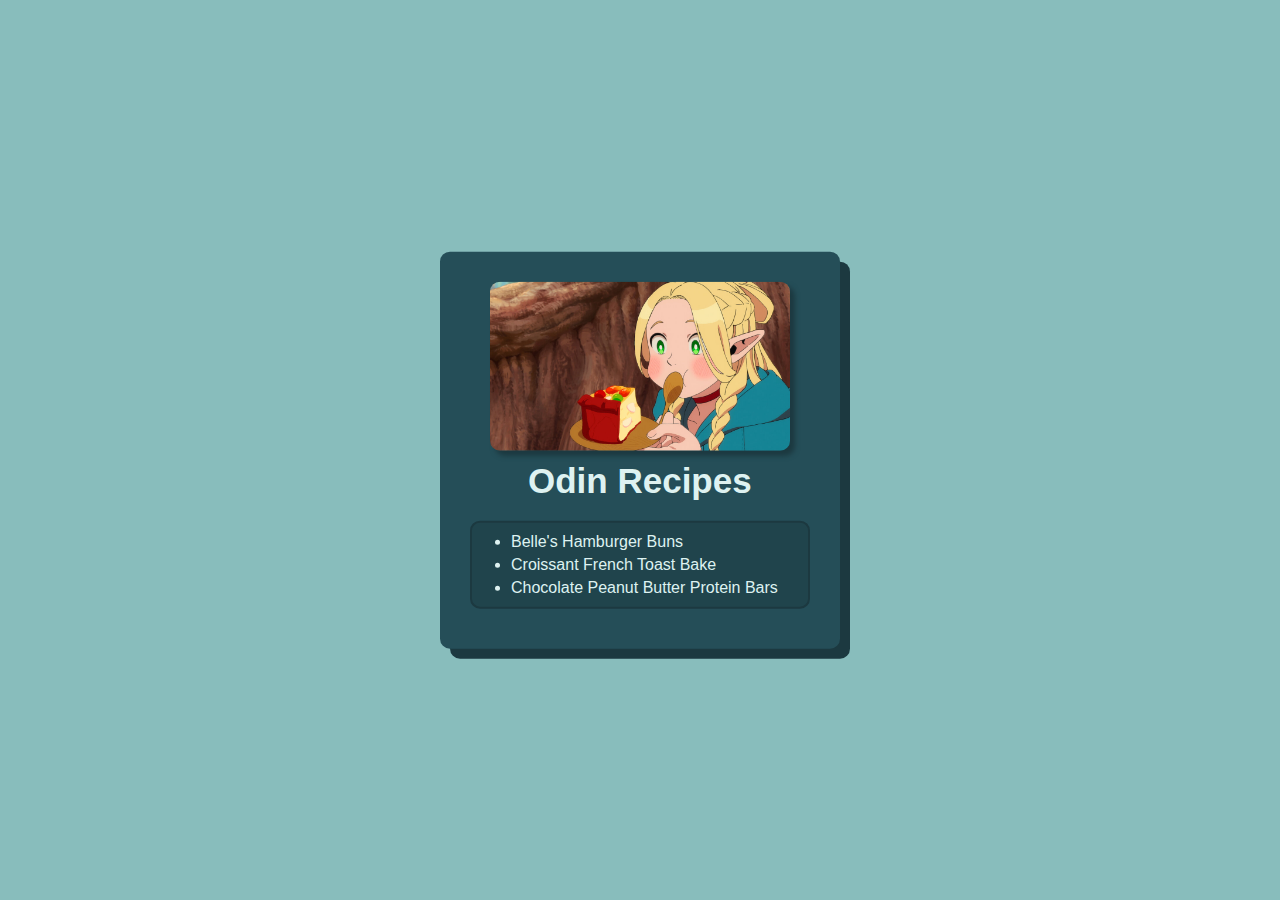
<file: index.html>
<!DOCTYPE html>
<html lang="en">
  <head>
    <meta charset="utf-8">
    <meta name="viewport" content="width=device-width, initial-scale=1.0">
    <title>Odin Recipes</title>
    <link rel="stylesheet" href="./styles.css">
  </head>
  
  <body>
    <div class="home container">
      <img src="./images/delicious-in-dungeon.jpg" alt="Elf girl eating delicious pie dessert" width="300px" height="auto">
      <h1>Odin Recipes</h1>
      <ul class="recipe-nav">
        <li><a href="./recipes/belles-hamburger-buns.html">Belle's Hamburger Buns</a></li>
        <li><a href="./recipes/croissant-french-toast-bake.html">Croissant French Toast Bake</a></li>
        <li><a href="./recipes/chocolate-peanut-butter-protein-bars.html">Chocolate Peanut Butter Protein Bars</a></li>
      </ul>
    </div>
  </body>
</html>
</file>
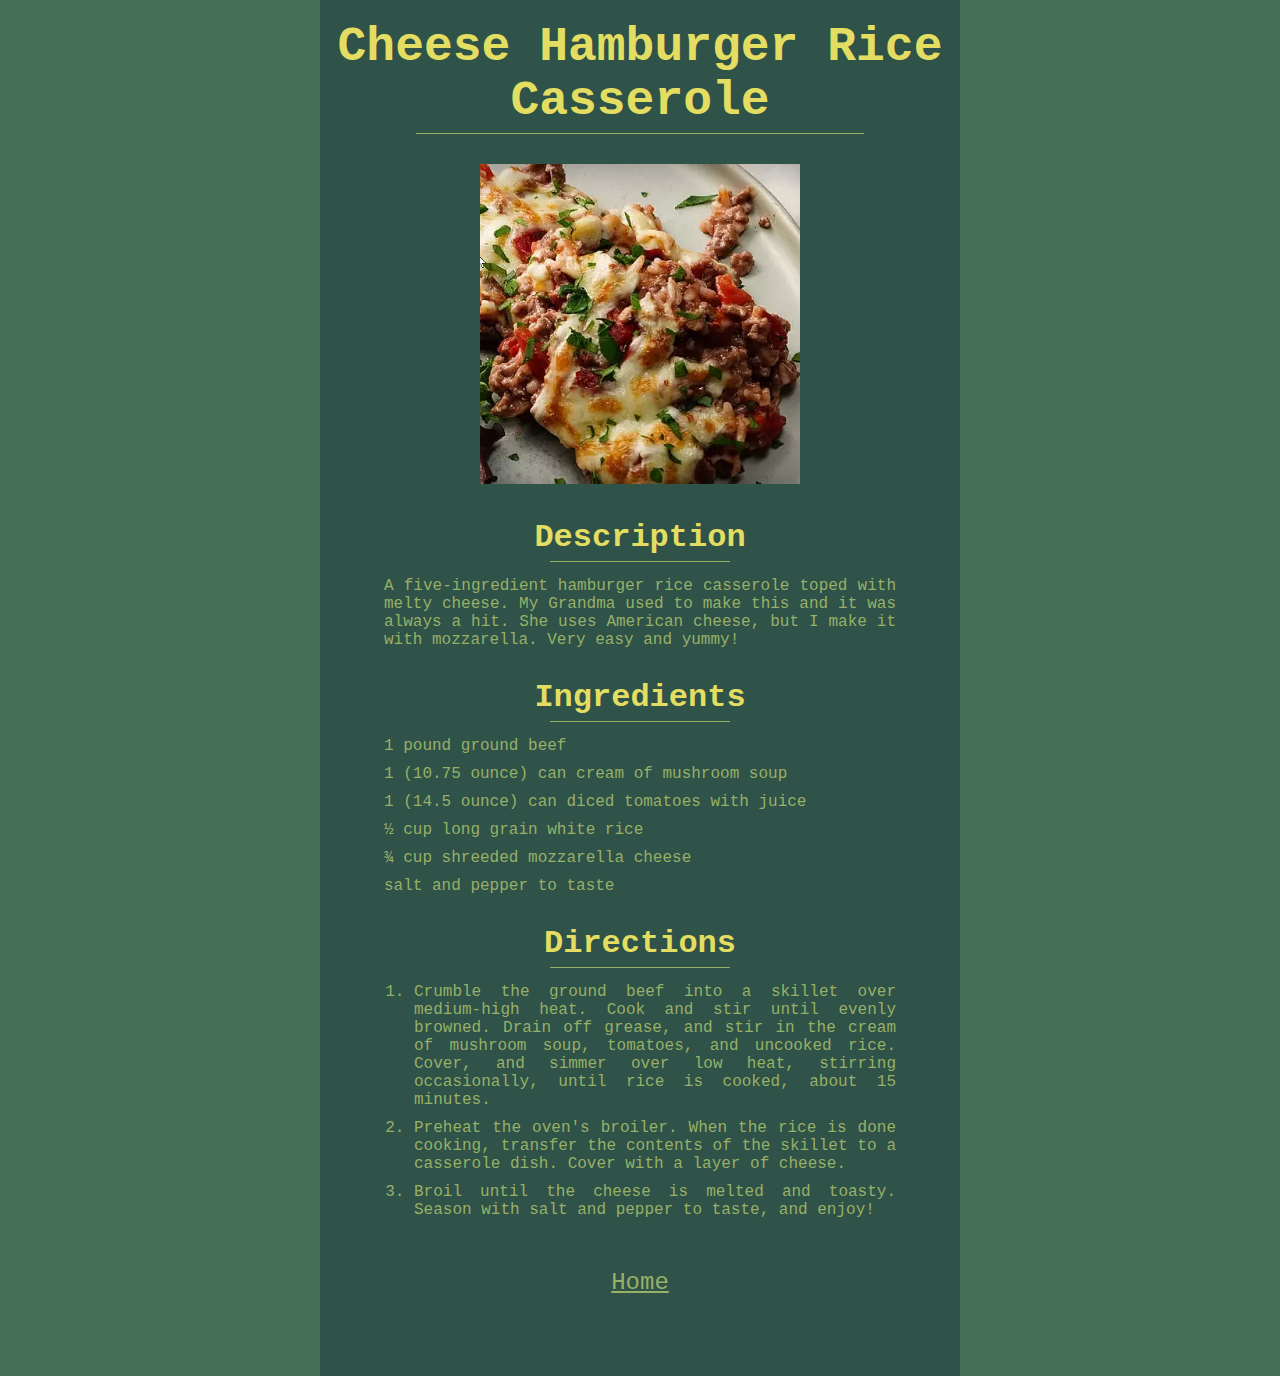
<file: recipes/cheese-hamburger-rice-casserole.html>
<!DOCTYPE html>
<html lang="en">
  <head>
    <meta charset="utf-8">
    <meta name="viewport" content="width=device-width, initial-scale=1.0">
    <title>Cheese Hamburger Rice Casserole | Odin Recipes</title>
    <link rel="stylesheet" href="../styles/styles.css">
  </head>

  <body>
    <div class="recipe-card">
      <h1>Cheese Hamburger Rice Casserole</h1>
      <hr class="recipe-h1-hr">
      <img src="./../images/cheesy-harmburger-rice-casserole.webp" alt="image of delicious cheesy hamburger rice casserole" width="500">

      
      <h2>Description</h2>
      <hr>
      <p>
        A five-ingredient hamburger rice casserole toped with
        melty cheese. My Grandma used to make this and it was
        always a hit. She uses American cheese, but I make it
        with mozzarella. Very easy and yummy!
      </p>

      <h2>Ingredients</h2>
      <hr>
      <ul>
        <li>1 pound ground beef</li>
        <li>1 (10.75 ounce) can cream of mushroom soup</li>
        <li>1 (14.5 ounce) can diced tomatoes with juice</li>
        <li>&frac12; cup long grain white rice</li>
        <li>&frac34; cup shreeded mozzarella cheese</li>
        <li>salt and pepper to taste</li>
      </ul>

      <h2>Directions</h2>
      <hr>
      <ol>
        <li>
          Crumble the ground beef into a skillet over
          medium-high heat. Cook and stir until evenly browned.
          Drain off grease, and stir in the cream of mushroom
          soup, tomatoes, and uncooked rice. Cover, and simmer
          over low heat, stirring occasionally, until rice is cooked,
          about 15 minutes.
        </li>
        <li>
          Preheat the oven's broiler. When the rice is done cooking,
          transfer the contents of the skillet to a casserole dish.
          Cover with a layer of cheese.
        </li>
        <li>
          Broil until the cheese is melted and toasty. Season with
          salt and pepper to taste, and enjoy!
        </li>
      </ol>
      <!-- Link back to homepage -->
      <a href="./../index.html" rel="noreferrer">Home</a>
    </div>
  </body>
</html>
</file>
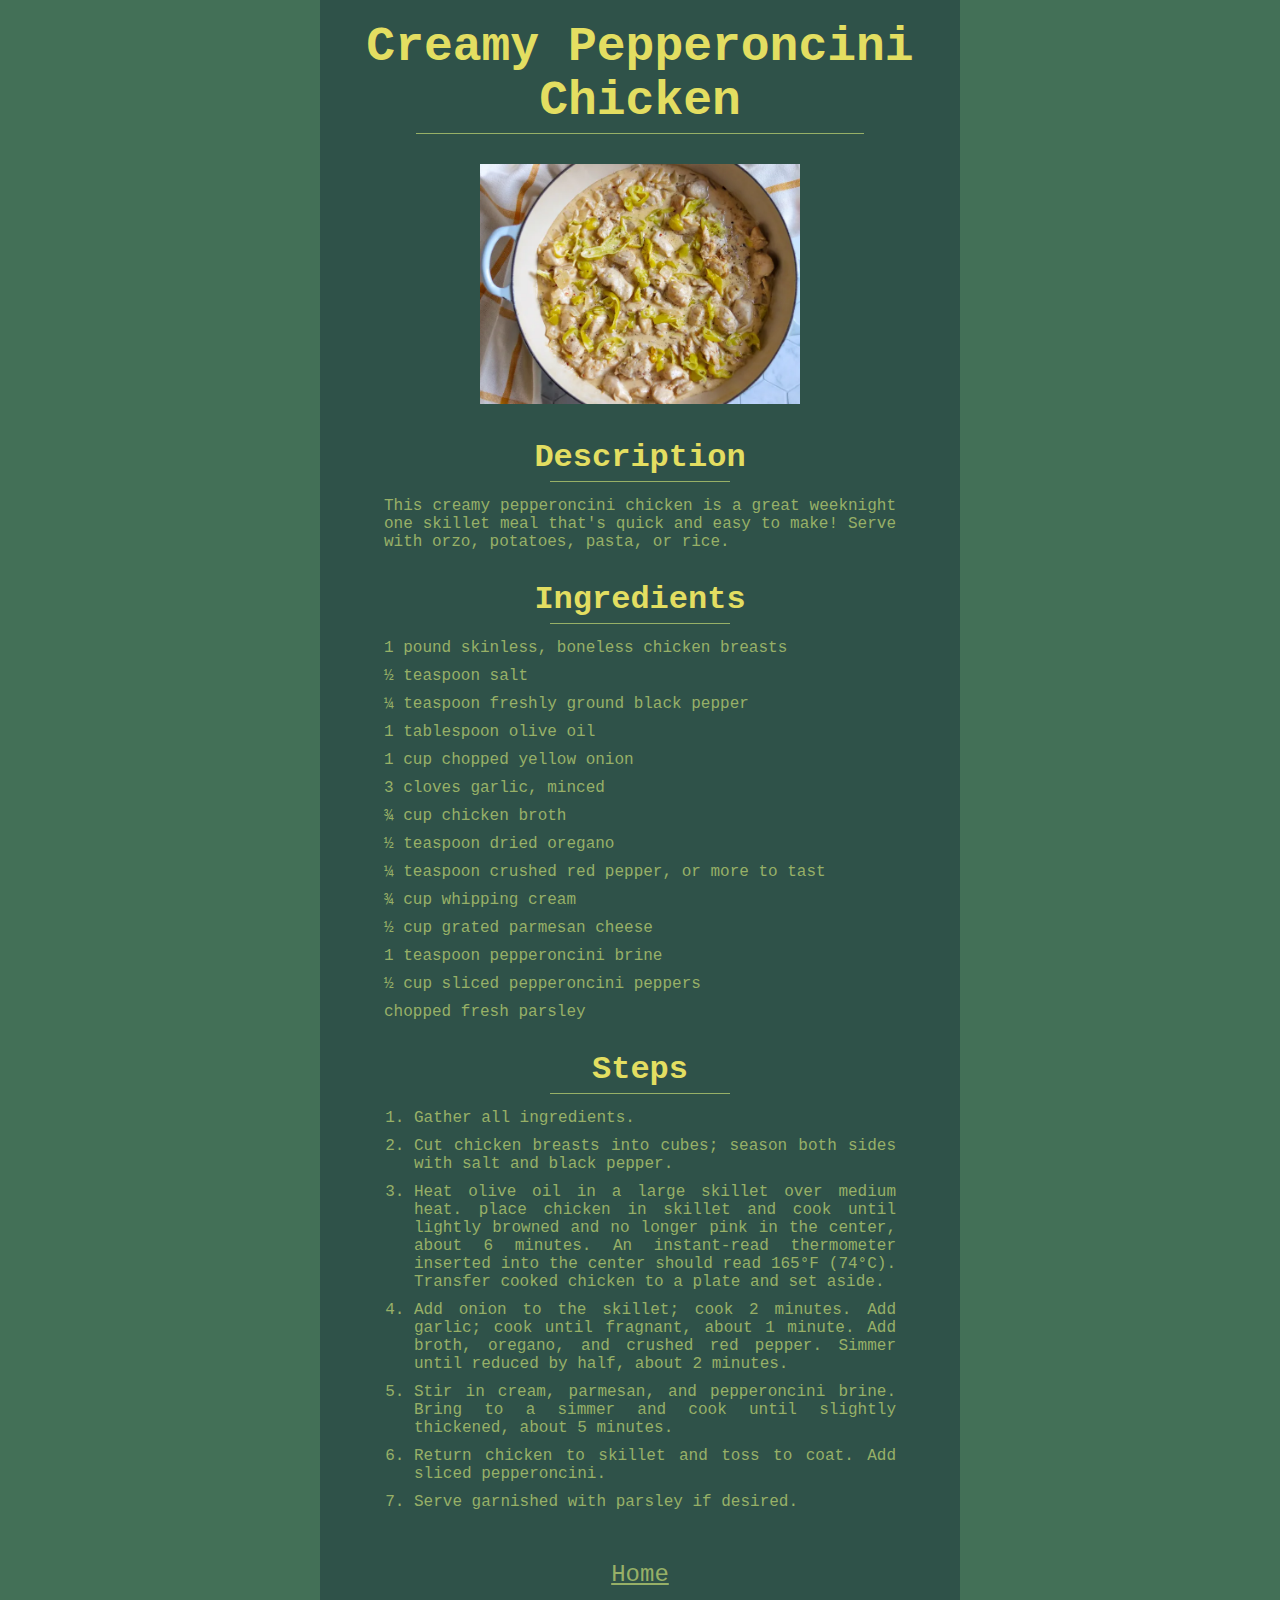
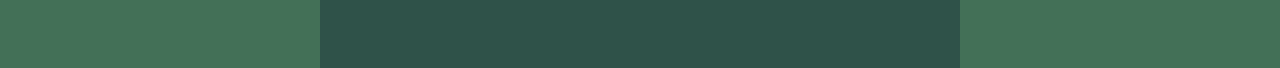
<file: recipes/creamy-pepperoncini-chicken.html>
<!DOCTYPE html>
<html lang="en">
  <head>
    <meta charset="utf-8">
    <meta name="viewport" content="width=device-width, initial-scale=1.0">
    <title>Creamy Pepperoncini Chicken | Odin Recipes</title>
    <link rel="stylesheet" href="../styles/styles.css">
  </head>

  <body>
    <div class="recipe-card">
      <h1>Creamy Pepperoncini Chicken</h1>
      <hr class="recipe-h1-hr">
      <img src="./../images/creamy-pepperoncini-chicken.webp" alt="Image of Finished Creamy Pepperoncini Chicken" width="500">
      
      <h2>Description</h2>
      <hr>
      <p>This creamy pepperoncini chicken is a great weeknight
        one skillet meal that's quick and easy to make! Serve
        with orzo, potatoes, pasta, or rice.
      </p>

      <h2>Ingredients</h2>
      <hr>
      <ul>
        <li>1 pound skinless, boneless chicken breasts</li>
        <li>&frac12; teaspoon salt</li>
        <li>&frac14; teaspoon freshly ground black pepper</li>
        <li>1 tablespoon olive oil</li>
        <li>1 cup chopped yellow onion</li>
        <li>3 cloves garlic, minced</li>
        <li>&frac34; cup chicken broth</li>
        <li>&frac12; teaspoon dried oregano</li>
        <li>&frac14; teaspoon crushed red pepper, or more to tast</li>
        <li>&frac34; cup whipping cream</li>
        <li>&frac12; cup grated parmesan cheese</li>
        <li>1 teaspoon pepperoncini brine</li>
        <li>&frac12; cup sliced pepperoncini peppers</li>
        <li>chopped fresh parsley</li>
      </ul>

      <h2>Steps</h2>
      <hr>
      <ol>
        <li>Gather all ingredients.</li>
        <li>Cut chicken breasts into cubes; season both sides with salt and black pepper.</li>
        <li>
          Heat olive oil in a large skillet over medium heat.
          place chicken in skillet and cook until lightly browned
          and no longer pink in the center, about 6 minutes.
          An instant-read thermometer inserted into the center should
          read 165&deg;F (74&deg;C). Transfer cooked chicken
          to a plate and set aside.
        </li>
        <li>
          Add onion to the skillet; cook 2 minutes. Add garlic;
          cook until fragnant, about 1 minute. Add broth, oregano,
          and crushed red pepper. Simmer until reduced by half,
          about 2 minutes.
        </li>
        <li>
          Stir in cream, parmesan, and pepperoncini brine.
          Bring to a simmer and cook until slightly thickened,
          about 5 minutes.
        </li>
        <li>Return chicken to skillet and toss to coat. Add sliced pepperoncini.</li>
        <li>Serve garnished with parsley if desired.</li>
      </ol>

      <!-- Link back to homepage -->
       <a href="./../index.html" rel="noreferrer">Home</a>
    </div>
  </body>
</html>
</file>
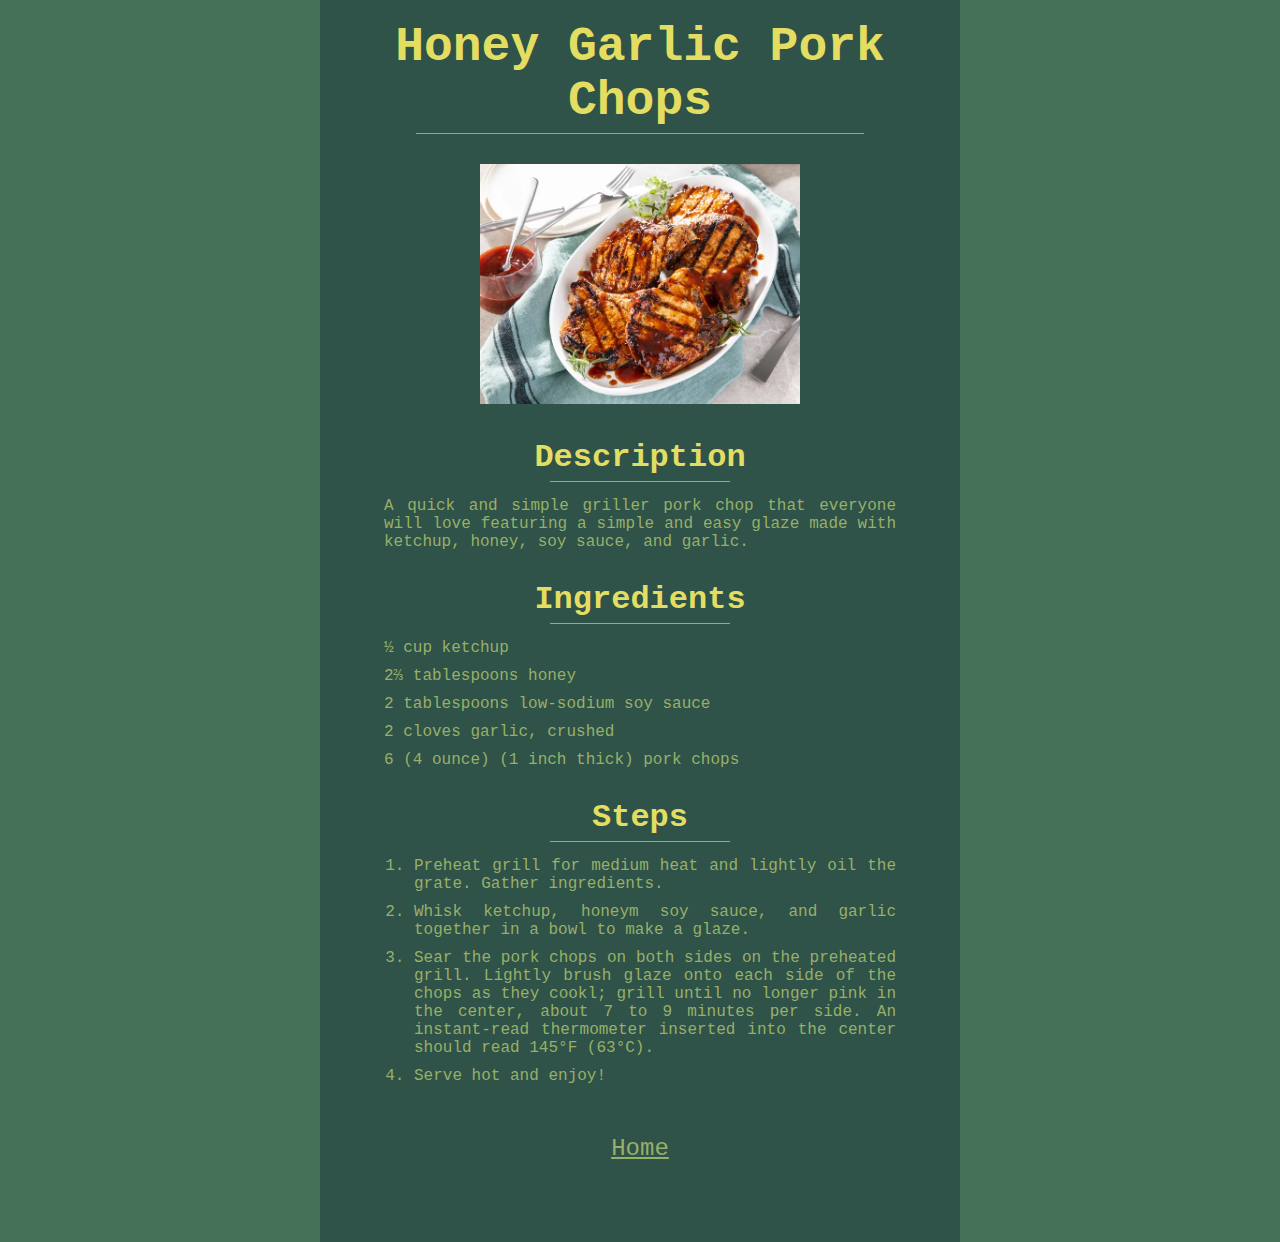
<file: recipes/honey-garlic-pork-chops.html>
<!DOCTYPE html>
<html lang="en">
  <head>
    <meta charset="utf-8">
    <meta name="viewport" content="width=device-width, initial-scale=1.0">
    <title>Honey Garlic Pork Chops | Odin Recipes</title>
    <link rel="stylesheet" href="../styles/styles.css">
  </head>

  <body>
    <div class="recipe-card">
      <h1>Honey Garlic Pork Chops</h1>
      <hr class="recipe-h1-hr">
      <img src="./../images/honey-garlic-pork-chops.webp" alt="Image of an delicious looking honey garlic pork chops" width="600">

      <h2>Description</h2>
      <hr>
      <p>
        A quick and simple griller pork chop that everyone
        will love featuring a simple and easy glaze made
        with ketchup, honey, soy sauce, and garlic.
      </p>
      
      <h2>Ingredients</h2>
      <hr>
      <ul>
        <li>&frac12; cup ketchup</li>
        <li>2&frac23; tablespoons honey</li>
        <li>2 tablespoons low-sodium soy sauce</li>
        <li>2 cloves garlic, crushed</li>
        <li>6 (4 ounce) (1 inch thick) pork chops</li>
      </ul>

      <h2>Steps</h2>
      <hr>
      <ol>
        <li>
          Preheat grill for medium heat and lightly oil
          the grate. Gather ingredients.
        </li>
        <li>
          Whisk ketchup, honeym soy sauce, and garlic
          together in a bowl to make a glaze.
        </li>
        <li>
          Sear the pork chops on both sides on the preheated
          grill. Lightly brush glaze onto each side of the chops
          as they cookl; grill until no longer pink in the center,
          about 7 to 9 minutes per side. An instant-read thermometer
          inserted into the center should read 145&deg;F (63&deg;C).
        </li>
        <li>Serve hot and enjoy!</li>
      </ol>
      <!-- Link back to homepage -->
      <a href="./../index.html" rel="noreferrer">Home</a>
    </div>
  </body>
</html>
</file>
<file: styles.css>
*,
*::before,
*::after {
  margin: 0;
  padding: 0;
  box-sizing: border-box;
}

body {
  min-height: 100svh;
  min-width: 100svw;
  overflow-x: hidden;
  background-color: #88BDBC;
  font-family: Fantasy, sans-serif, Monospace;
}

/* Style for both home and recipe container */
.home.container,
.recipe.container {
  background-color: #254E58;
  color: #DEF2F1;
  border-radius: 10px;
  box-shadow: 10px 10px #1c3940;
}

/* Style for home */
.home.container {
  position: absolute;
  padding: 30px 30px 40px;
  width: 400px;
  top: 50%;
  left: 50%;
  transform: translate(-50%, -50%);
}

.home img,
.recipe img {
  display: block;
  margin: 0 auto 10px;
  border-radius: 10px;
  box-shadow: 5px 5px 5px #1c3940;
}

.home h1 {
  font-size: 35px;
  width: 224px;
  margin: 0px auto 20px;
}

.recipe-nav {
  width: 340px;
  border: 2px solid #1c3940;
  border-radius: 10px;
  padding: 10px 30px 5px 20px;
  background-color: #1c394080;
}

/* Style for recipe */
.recipe.container {
  width: 624px;
  padding: 30px 30px 20px;
  text-align: center;
  margin: 10px auto 20px;
}

.recipe h1,
.recipe h2 {
  margin-bottom: 20px;
}

.recipe h1 {
  font-size: 35px;
}

.recipe h2 {
  margin-top: 20px;
}

.content {
  text-align: justify;
  background-color: #1c394080;
  padding: 0px 20px 20px;
  margin: 20px 0px;
  border: 2px solid #1c3940;
  border-radius: 10px;
}

a {
  color: #DEF2F1;
  text-decoration: none;
}

a:hover {
  color: #8cedeb;
}


li {
  margin-left: 19px;
  margin-bottom: 5px;
}
</file>
<file: styles/styles.css>
/* Universal Reset */
*,
*::before,
*::after {
  box-sizing: border-box;
}

* {
  margin: 0px;
  padding: 0px;
  font-size: 16px;
  font-family: 'Courier New', Courier, monospace;
}

body {
  background-color: #437057;
  color: #E3DE61;
  width: 100vw;
  min-height: 100vh;
  max-width: 100%;
  align-content: center;
}

h1 {
  font-size: 3em;
}

h2 {
  font-size: 2em;
}

ul {
  list-style: none;
}

li {
  margin-bottom: 10px;
  color: #97B067;
}

p {
  color: #97B067;
}

a {
  color: #97B067;
}

a:hover {
  color: #E3DE61;
}

/* Index.html CSS */
.home-card {
  width: 40%;
  block-size: auto;
  margin: 0px auto;
  padding: 80px 0px;
  text-align: center;
  background-color: #2F5249;
}
.home-card > img {
  width: 60%;
  max-width: 400px;
  margin-bottom: 15px;
}

.home-card > hr {
  width: 55%;
  margin: 3px auto 40px;
  border: 0px;
  border-top: 1px solid #E3DE61;
}

.home-card > ul {
  width: 55%;
  margin: 0px auto;
}

/* Recipe CSS */
.recipe-card {
  width: 50%;
  block-size: auto;
  margin: 0px auto;
  padding: 20px 0px 80px;
  text-align: center;
  background-color: #2F5249;
}

.recipe-card > .recipe-h1-hr {
  margin: 5px auto 30px;
  width: 70%;
  border: 0px;
  border-top: 1px solid #97B067;
}

.recipe-card > h1 {
  width: 100%;
  margin: 0px auto;
}

.recipe-card > img {
  width: 50%;
  margin-bottom: 30px;
}

.recipe-card > p {
  width: 80%;
  margin: 0px auto 30px;
  text-align: justify;
}

.recipe-card > hr {
  margin: 5px auto 15px;
  width: 28%;
  border: 0px;
  border-top: 1px solid #97B067;
}

.recipe-card > ul {
  width: 80%;
  margin: 0px auto 30px;
  text-align: justify;
}

.recipe-card > ol {
  width: 80%;
  margin: 0px auto 50px;
  text-align: justify;
  padding-left: 30px;
}

.recipe-card > a {
  font-size: 1.5em;
  padding: 10px 30px;
}

.recipe-card > p:hover,
.recipe-card li:hover {
  background-color: #28403b;
}
</file>
